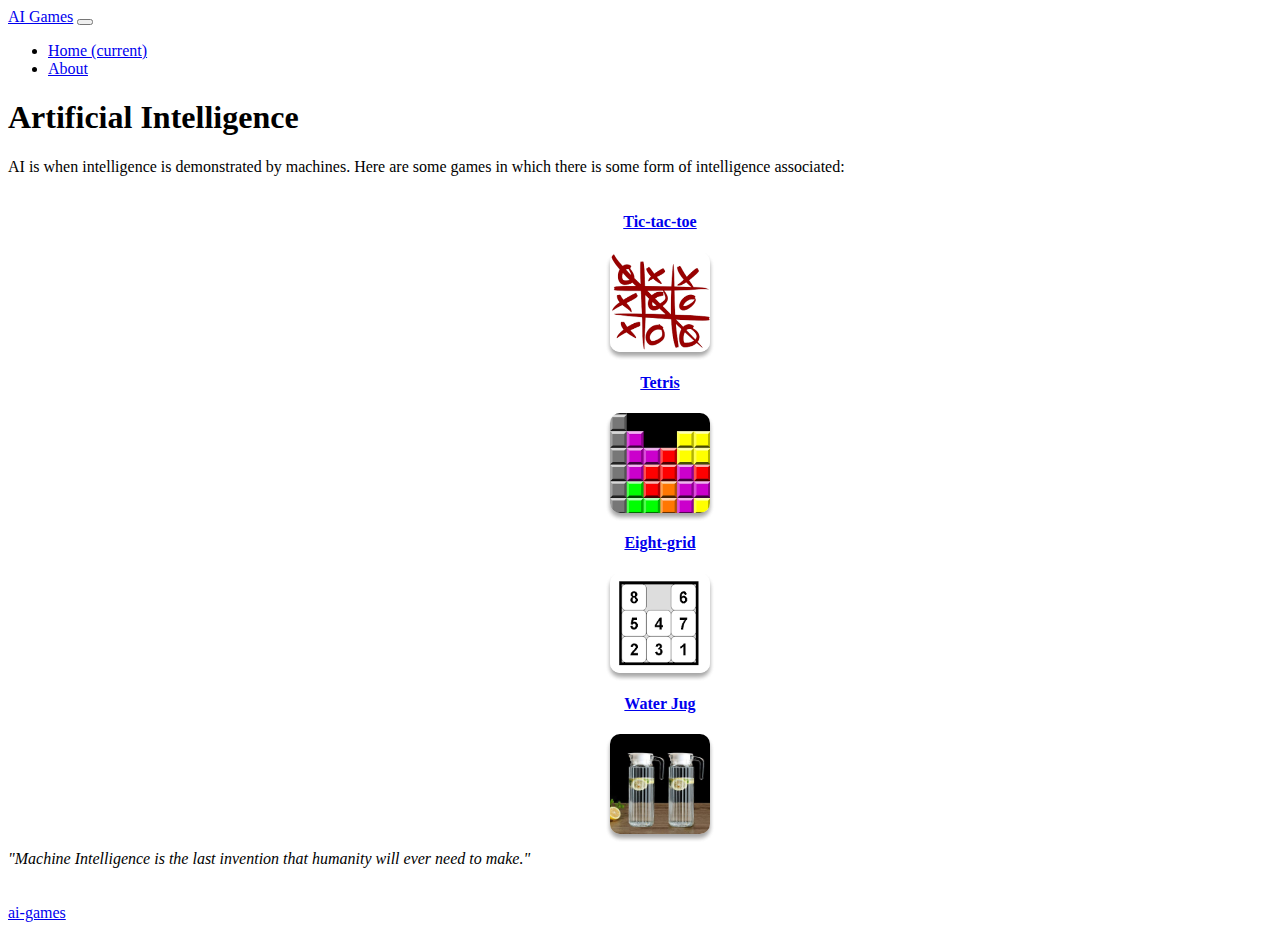
<file: index.html>
<!DOCTYPE html>
<html lang="en">

<head>
    <meta charset="UTF-8">
    <meta name="viewport" content="width=device-width, initial-scale=1, shrink-to-fit=no">
    <link rel="stylesheet" href="https://cdn.jsdelivr.net/npm/bootstrap@4.6.1/dist/css/bootstrap.min.css"
        integrity="sha384-zCbKRCUGaJDkqS1kPbPd7TveP5iyJE0EjAuZQTgFLD2ylzuqKfdKlfG/eSrtxUkn" crossorigin="anonymous">
    <title>AI Games</title>
    <style>
        body {
            min-height: 100vh;
        }

        .pic ul li {
            list-style: none;
            flex-basis: 200px;
        }

        .pic ul li a {
            display: flex;
            flex-direction: column;
            align-items: center;
        }

        .pic img {
            width: 100px;
            height: 100px;
            box-shadow: 0 4px 4px 0 rgba(0, 0, 0, 0.2), 0 4px 4px 0 rgba(0, 0, 0, 0.19);
            border-radius: 10px
        }
    </style>
</head>

<body class="d-flex flex-column">

    <div>
        <header>
            <nav class="navbar navbar-expand-lg navbar-dark bg-dark">
                <div class="container">
                    <a class="navbar-brand" href="./index.html">AI Games</a>
                    <button class="navbar-toggler" type="button" data-toggle="collapse"
                        data-target="#navbarSupportedContent" aria-controls="navbarSupportedContent"
                        aria-expanded="false" aria-label="Toggle navigation">
                        <span class="navbar-toggler-icon"></span>
                    </button>
                    <div class="collapse navbar-collapse" id="navbarSupportedContent">
                        <ul class="navbar-nav mr-auto">
                            <li class="nav-item active">
                                <a class="nav-link" href="./index.html">Home <span class="sr-only">(current)</span></a>
                            </li>
                            <li class="nav-item">
                                <a class="nav-link" href="./about.html">About</a>
                            </li>
                        </ul>
                    </div>
                </div>
            </nav>
        </header>
    </div>

    <div class="flex-grow-1">
        <div class="container p-4">
            <div>
                <h1>Artificial Intelligence</h1>
                <p>
                    AI is when intelligence is demonstrated by machines.
                    Here are some games in which there is some form of intelligence associated:
                <div class="pic">
                    <ul class="d-flex flex-wrap flex-row">
                        <li class="p-4 m-1 border rounded">
                            <a href="./tic-tac-toe/index.html">
                                <h4>Tic-tac-toe</h4>
                                <img src="./img/tictactoe.png" alt="">
                            </a>
                        </li>
                        <li class="p-4 m-1 border rounded">
                            <a href="./telris/index.html">
                                <h4>Tetris</h4>
                                <img src="./img/tetris.png" alt="">
                            </a>
                        </li>
                        <li class="p-4 m-1 border rounded">
                            <a href="#">
                                <h4>Eight-grid</h4>
                                <img src="img/8gird.png" alt="">
                            </a>
                        </li>
                        <li class="p-4 m-1 border rounded">
                            <a href="./2-jug/index.html">
                                <h4>Water Jug</h4>
                                <img src="img/water.jpg" alt="">
                            </a>
                        </li>
                    </ul>
                </div>
                </p>
            </div>
        </div>
    </div>

    <div>
        <footer class="bg-dark text-center text-white">
            <div class="container p-4 pb-0">
                <i>"Machine Intelligence is the last invention that humanity will ever need to make."</i>
                <div class="container pt-2 pb-2">
                    <svg xmlns="http://www.w3.org/2000/svg" x="0px" y="0px" width="2em" height="2em" viewBox="0 0 64 64"
                        style=" fill:#fff;">
                        <path
                            d="M32 6C17.641 6 6 17.641 6 32c0 12.277 8.512 22.56 19.955 25.286-.592-.141-1.179-.299-1.755-.479V50.85c0 0-.975.325-2.275.325-3.637 0-5.148-3.245-5.525-4.875-.229-.993-.827-1.934-1.469-2.509-.767-.684-1.126-.686-1.131-.92-.01-.491.658-.471.975-.471 1.625 0 2.857 1.729 3.429 2.623 1.417 2.207 2.938 2.577 3.721 2.577.975 0 1.817-.146 2.397-.426.268-1.888 1.108-3.57 2.478-4.774-6.097-1.219-10.4-4.716-10.4-10.4 0-2.928 1.175-5.619 3.133-7.792C19.333 23.641 19 22.494 19 20.625c0-1.235.086-2.751.65-4.225 0 0 3.708.026 7.205 3.338C28.469 19.268 30.196 19 32 19s3.531.268 5.145.738c3.497-3.312 7.205-3.338 7.205-3.338.567 1.474.65 2.99.65 4.225 0 2.015-.268 3.19-.432 3.697C46.466 26.475 47.6 29.124 47.6 32c0 5.684-4.303 9.181-10.4 10.4 1.628 1.43 2.6 3.513 2.6 5.85v8.557c-.576.181-1.162.338-1.755.479C49.488 54.56 58 44.277 58 32 58 17.641 46.359 6 32 6zM33.813 57.93C33.214 57.972 32.61 58 32 58 32.61 58 33.213 57.971 33.813 57.93zM37.786 57.346c-1.164.265-2.357.451-3.575.554C35.429 57.797 36.622 57.61 37.786 57.346zM32 58c-.61 0-1.214-.028-1.813-.07C30.787 57.971 31.39 58 32 58zM29.788 57.9c-1.217-.103-2.411-.289-3.574-.554C27.378 57.61 28.571 57.797 29.788 57.9z">
                        </path>
                    </svg>
                </div>
                <a class="text-white" href="https://shivanshu-semwal.github.io/ai-games"> ai-games</a>
            </div>
        </footer>
    </div>


    <!-- jquery -->
    <script src="https://cdn.jsdelivr.net/npm/jquery@3.5.1/dist/jquery.slim.min.js"
        integrity="sha384-DfXdz2htPH0lsSSs5nCTpuj/zy4C+OGpamoFVy38MVBnE+IbbVYUew+OrCXaRkfj"
        crossorigin="anonymous"></script>
    <!-- popper -->
    <script src="https://cdn.jsdelivr.net/npm/popper.js@1.16.1/dist/umd/popper.min.js"
        integrity="sha384-9/reFTGAW83EW2RDu2S0VKaIzap3H66lZH81PoYlFhbGU+6BZp6G7niu735Sk7lN"
        crossorigin="anonymous"></script>
    <!-- bootstrap -->
    <script src="https://cdn.jsdelivr.net/npm/bootstrap@4.6.1/dist/js/bootstrap.min.js"
        integrity="sha384-VHvPCCyXqtD5DqJeNxl2dtTyhF78xXNXdkwX1CZeRusQfRKp+tA7hAShOK/B/fQ2"
        crossorigin="anonymous"></script>
</body>

</html>
</file>
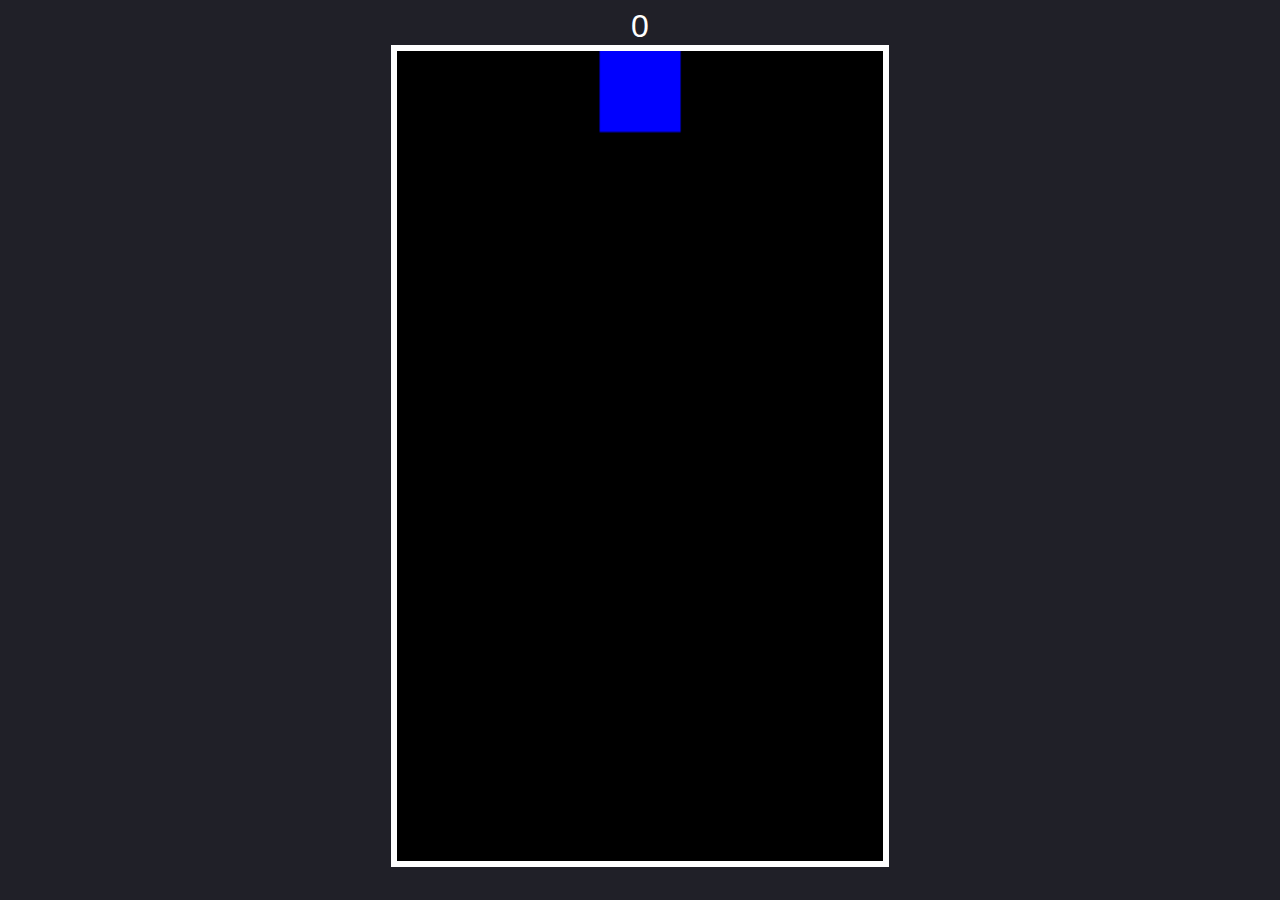
<file: telris/index.html>
<!DOCTYPE html>
<html>

<head>
    <title>Tetris</title>
    <meta charset="utf-8">
    <style>
        body {
            background: #202028;
            color: #fff;
            font-family: sans-serif;
            font-size: 2em;
            text-align: center;
        }

        canvas {
            border: solid .2em #fff;
            height: 90vh;
        }
    </style>
</head>

<body>
    <div id='score'></div>
    <canvas id="tetris" height="400" width="240"></canvas>
    <script src="tetris.js"></script>
</body>

</html>
</file>
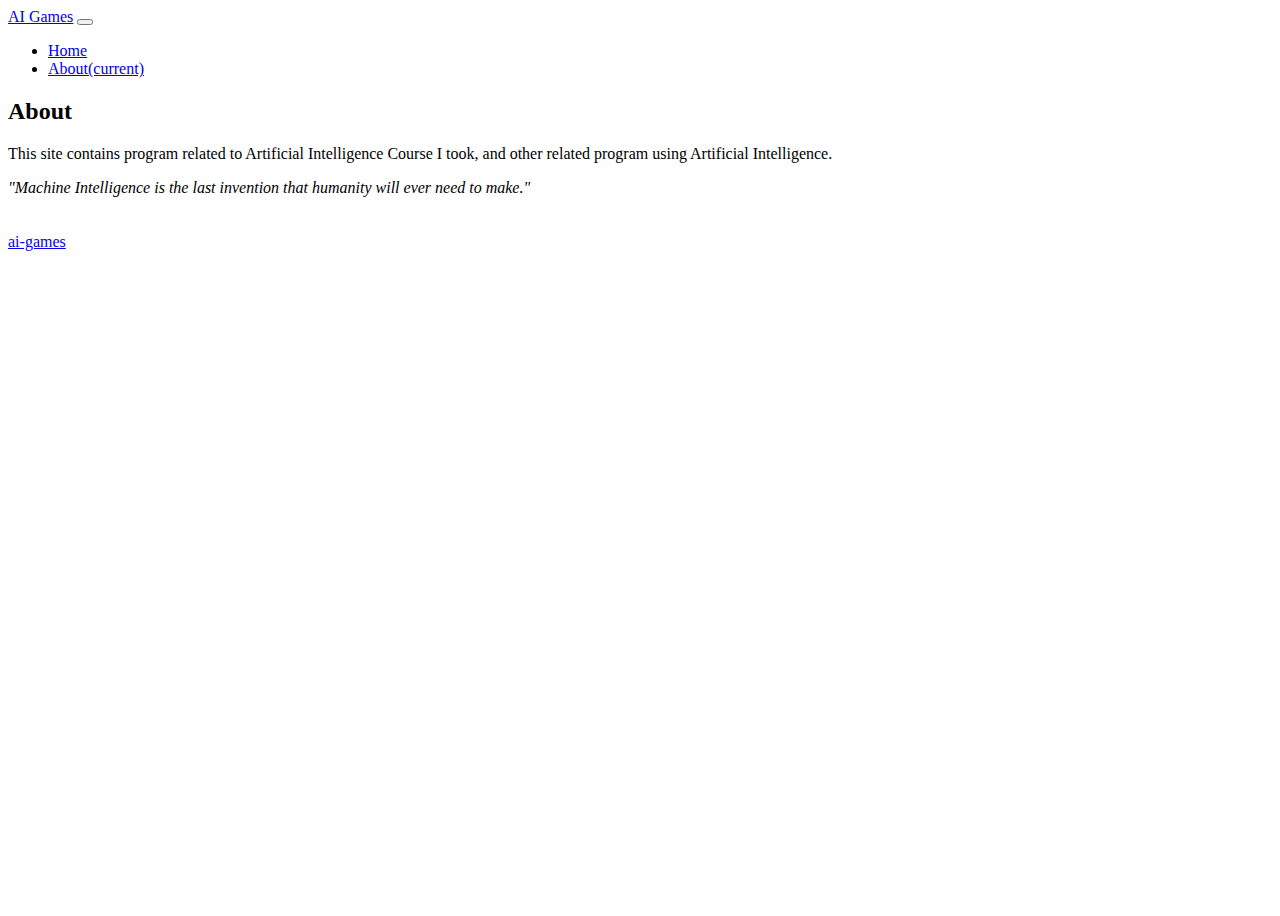
<file: about.html>
<!DOCTYPE html>
<html lang="en">

<head>
    <meta charset="UTF-8">
    <meta name="viewport" content="width=device-width, initial-scale=1, shrink-to-fit=no">
    <link rel="stylesheet" href="https://cdn.jsdelivr.net/npm/bootstrap@4.6.1/dist/css/bootstrap.min.css"
        integrity="sha384-zCbKRCUGaJDkqS1kPbPd7TveP5iyJE0EjAuZQTgFLD2ylzuqKfdKlfG/eSrtxUkn" crossorigin="anonymous">
    <title>AI Games</title>
    <style>
        body {
            min-height: 100vh;
        }

        .pic ul li {
            list-style: none;
            flex-basis: 200px;
        }

        .pic ul li a {
            display: flex;
            flex-direction: column;
            align-items: center;
        }

        .pic img {
            width: 100px;
            height: 100px;
            box-shadow: 0 4px 4px 0 rgba(0, 0, 0, 0.2), 0 4px 4px 0 rgba(0, 0, 0, 0.19);
            border-radius: 10px
        }
    </style>
</head>

<body class="d-flex flex-column">

    <div>
        <header>
            <nav class="navbar navbar-expand-lg navbar-dark bg-dark">
                <div class="container">
                    <a class="navbar-brand" href="./index.html">AI Games</a>
                    <button class="navbar-toggler" type="button" data-toggle="collapse"
                        data-target="#navbarSupportedContent" aria-controls="navbarSupportedContent"
                        aria-expanded="false" aria-label="Toggle navigation">
                        <span class="navbar-toggler-icon"></span>
                    </button>
                    <div class="collapse navbar-collapse" id="navbarSupportedContent">
                        <ul class="navbar-nav mr-auto">
                            <li class="nav-item">
                                <a class="nav-link" href="./index.html">Home
                                </a>
                            </li>
                            <li class="nav-item active">
                                <a class="nav-link" href="./about.html">About<span class="sr-only">(current)</span></a>
                            </li>
                        </ul>
                    </div>
                </div>
            </nav>
        </header>
    </div>

    <div class="flex-grow-1">
        <div class="container p-4">
            <h2>About</h2>
            <p>
                This site contains program related to Artificial Intelligence Course I took, and other
                related program using Artificial Intelligence.
            </p>
        </div>
    </div>

    <div>
        <footer class="bg-dark text-center text-white">
            <div class="container p-4 pb-0">
                <i>"Machine Intelligence is the last invention that humanity will ever need to make."</i>
                <div class="container pt-2 pb-2">
                    <svg xmlns="http://www.w3.org/2000/svg" x="0px" y="0px" width="2em" height="2em" viewBox="0 0 64 64"
                        style=" fill:#fff;">
                        <path
                            d="M32 6C17.641 6 6 17.641 6 32c0 12.277 8.512 22.56 19.955 25.286-.592-.141-1.179-.299-1.755-.479V50.85c0 0-.975.325-2.275.325-3.637 0-5.148-3.245-5.525-4.875-.229-.993-.827-1.934-1.469-2.509-.767-.684-1.126-.686-1.131-.92-.01-.491.658-.471.975-.471 1.625 0 2.857 1.729 3.429 2.623 1.417 2.207 2.938 2.577 3.721 2.577.975 0 1.817-.146 2.397-.426.268-1.888 1.108-3.57 2.478-4.774-6.097-1.219-10.4-4.716-10.4-10.4 0-2.928 1.175-5.619 3.133-7.792C19.333 23.641 19 22.494 19 20.625c0-1.235.086-2.751.65-4.225 0 0 3.708.026 7.205 3.338C28.469 19.268 30.196 19 32 19s3.531.268 5.145.738c3.497-3.312 7.205-3.338 7.205-3.338.567 1.474.65 2.99.65 4.225 0 2.015-.268 3.19-.432 3.697C46.466 26.475 47.6 29.124 47.6 32c0 5.684-4.303 9.181-10.4 10.4 1.628 1.43 2.6 3.513 2.6 5.85v8.557c-.576.181-1.162.338-1.755.479C49.488 54.56 58 44.277 58 32 58 17.641 46.359 6 32 6zM33.813 57.93C33.214 57.972 32.61 58 32 58 32.61 58 33.213 57.971 33.813 57.93zM37.786 57.346c-1.164.265-2.357.451-3.575.554C35.429 57.797 36.622 57.61 37.786 57.346zM32 58c-.61 0-1.214-.028-1.813-.07C30.787 57.971 31.39 58 32 58zM29.788 57.9c-1.217-.103-2.411-.289-3.574-.554C27.378 57.61 28.571 57.797 29.788 57.9z">
                        </path>
                    </svg>
                </div>
                <a class="text-white" href="https://shivanshu-semwal.github.io/ai-games"> ai-games</a>
            </div>
        </footer>
    </div>


    <!-- jquery -->
    <script src="https://cdn.jsdelivr.net/npm/jquery@3.5.1/dist/jquery.slim.min.js"
        integrity="sha384-DfXdz2htPH0lsSSs5nCTpuj/zy4C+OGpamoFVy38MVBnE+IbbVYUew+OrCXaRkfj"
        crossorigin="anonymous"></script>
    <!-- popper -->
    <script src="https://cdn.jsdelivr.net/npm/popper.js@1.16.1/dist/umd/popper.min.js"
        integrity="sha384-9/reFTGAW83EW2RDu2S0VKaIzap3H66lZH81PoYlFhbGU+6BZp6G7niu735Sk7lN"
        crossorigin="anonymous"></script>
    <!-- bootstrap -->
    <script src="https://cdn.jsdelivr.net/npm/bootstrap@4.6.1/dist/js/bootstrap.min.js"
        integrity="sha384-VHvPCCyXqtD5DqJeNxl2dtTyhF78xXNXdkwX1CZeRusQfRKp+tA7hAShOK/B/fQ2"
        crossorigin="anonymous"></script>
</body>

</html>
</file>
